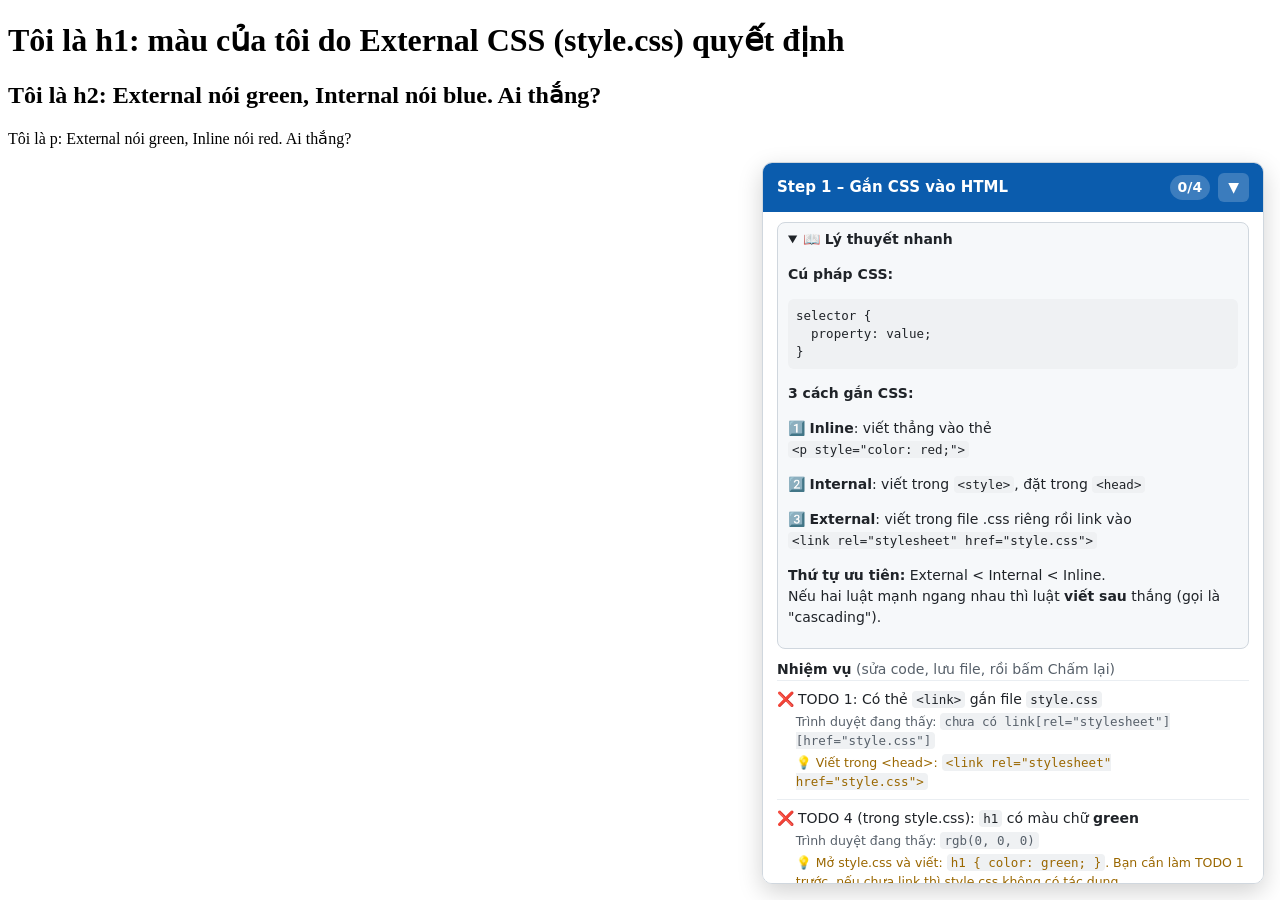
<file: Week 4/practice/step1-linking/index.html>
<!DOCTYPE html>
<html lang="vi">
<head>
  <meta charset="UTF-8">
  <title>Step 1 – Gắn CSS vào HTML</title>

  <!-- TODO 1: Gắn file style.css vào trang này bằng thẻ <link> (viết ngay dưới dòng này) -->


  <!-- TODO 2: Tạo thẻ <style> (Internal CSS) ngay dưới thẻ <link>, cho h2 có màu chữ blue -->


</head>
<body>
  <h1>Tôi là h1: màu của tôi do External CSS (style.css) quyết định</h1>

  <h2>Tôi là h2: External nói green, Internal nói blue. Ai thắng?</h2>

  <!-- TODO 3: Thêm Inline CSS (thuộc tính style) vào thẻ <p> dưới đây để chữ có màu red -->
  <p>Tôi là p: External nói green, Inline nói red. Ai thắng?</p>


  <!-- ===== Bộ chấm tự động, KHÔNG cần sửa phần dưới ===== -->
  <script src="../checker.js"></script>
  <script>
    setupChecker({
      title: 'Step 1 – Gắn CSS vào HTML',
      theory: `
        <p><b>Cú pháp CSS:</b></p>
        <pre>selector {
  property: value;
}</pre>
        <p><b>3 cách gắn CSS:</b></p>
        <p>1️⃣ <b>Inline</b>: viết thẳng vào thẻ<br><code>&lt;p style="color: red;"&gt;</code></p>
        <p>2️⃣ <b>Internal</b>: viết trong <code>&lt;style&gt;</code>, đặt trong <code>&lt;head&gt;</code></p>
        <p>3️⃣ <b>External</b>: viết trong file .css riêng rồi link vào<br><code>&lt;link rel="stylesheet" href="style.css"&gt;</code></p>
        <p><b>Thứ tự ưu tiên:</b> External &lt; Internal &lt; Inline.<br>
        Nếu hai luật mạnh ngang nhau thì luật <b>viết sau</b> thắng (gọi là "cascading").</p>`,
      tests: [
        { task: 'TODO 1: Có thẻ <code>&lt;link&gt;</code> gắn file <code>style.css</code>',
          check: exists('link[rel="stylesheet"][href="style.css"]'),
          hint: 'Viết trong &lt;head&gt;: <code>&lt;link rel="stylesheet" href="style.css"&gt;</code>' },
        { task: 'TODO 4 (trong style.css): <code>h1</code> có màu chữ <b>green</b>',
          check: cssIs('h1', 'color', 'green'),
          hint: 'Mở style.css và viết: <code>h1 { color: green; }</code>. Bạn cần làm TODO 1 trước, nếu chưa link thì style.css không có tác dụng.' },
        { task: 'TODO 2: <code>h2</code> có màu <b>blue</b> (Internal thắng External)',
          check: cssIs('h2', 'color', 'blue'),
          hint: 'Trong &lt;head&gt;, đặt <code>&lt;style&gt; h2 { color: blue; } &lt;/style&gt;</code> <b>SAU</b> thẻ &lt;link&gt;. Nếu đặt TRƯỚC thì External viết sau sẽ thắng.' },
        { task: 'TODO 3: <code>p</code> có màu <b>red</b> (Inline thắng tất cả)',
          check: cssIs('p', 'color', 'red'),
          hint: '<code>&lt;p style="color: red;"&gt;</code>' },
        { manual: true,
          task: 'Thí nghiệm: chuyển thẻ &lt;style&gt; lên TRÊN thẻ &lt;link&gt; rồi reload. h2 đổi sang màu gì? Vì sao?',
          hint: 'Đáp án: green. External và Internal thật ra mạnh ngang nhau, nên cái nào viết sau thì thắng. Thử xong nhớ chuyển lại như cũ.' },
        { manual: true,
          task: 'Bấm F12 → chọn thẻ h2 → tab <b>Styles</b>. Bạn có thấy luật <code>color: green</code> bị gạch ngang không?',
          hint: 'DevTools gạch ngang những luật bị luật khác ghi đè. Đây là cách debug CSS tốt nhất!' }
      ],
      next: '../step2-selectors/index.html'
    });
  </script>
</body>
</html>
</file>
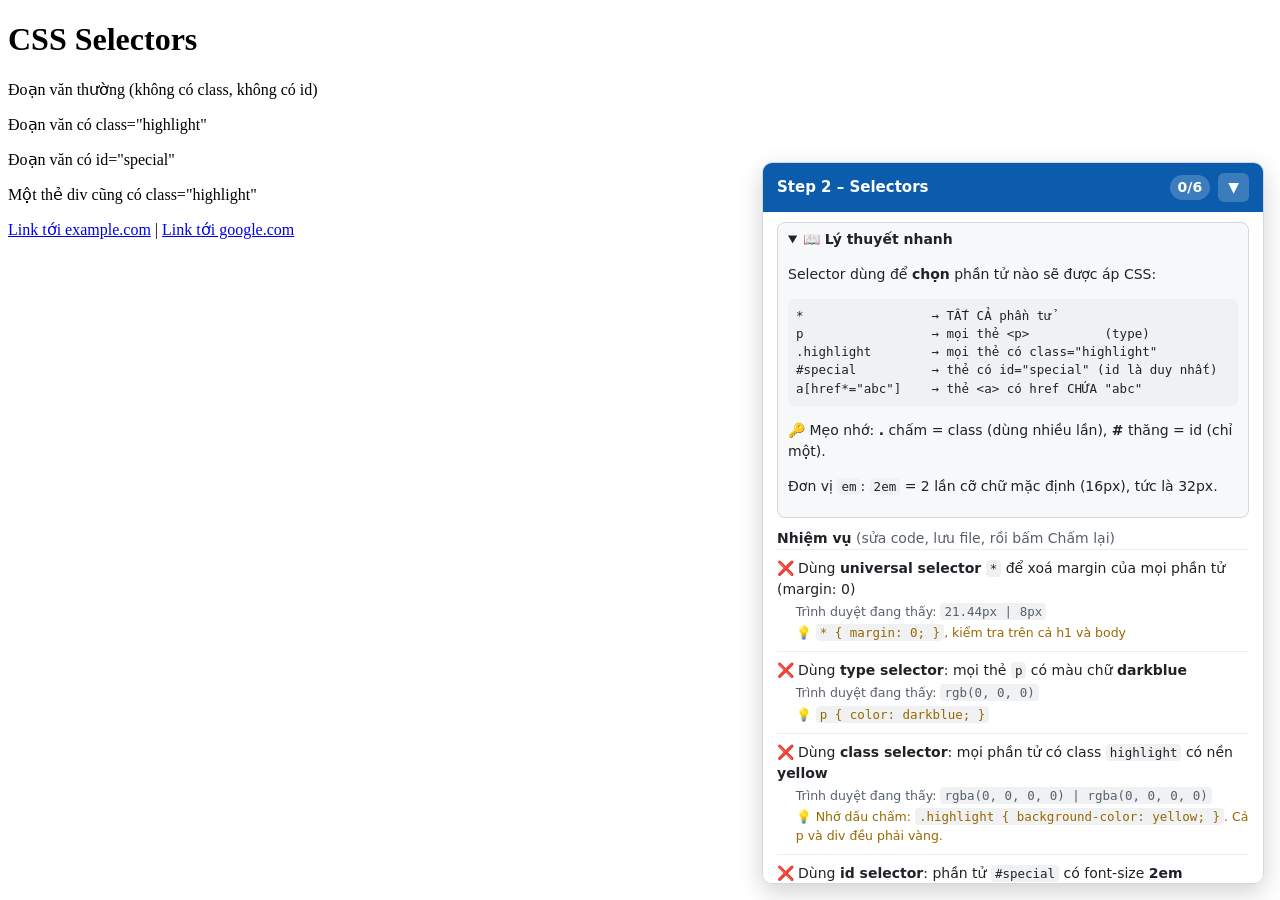
<file: Week 4/practice/step2-selectors/index.html>
<!DOCTYPE html>
<html lang="vi">
<head>
  <meta charset="UTF-8">
  <title>Step 2 – CSS Selectors</title>
  <link rel="stylesheet" href="style.css">
</head>
<body>
  <!-- Bước này bạn KHÔNG cần sửa file HTML, chỉ sửa style.css.
       Hãy đọc kỹ HTML dưới đây để biết thẻ nào có class/id gì. -->

  <h1>CSS Selectors</h1>

  <p>Đoạn văn thường (không có class, không có id)</p>

  <p class="highlight">Đoạn văn có class="highlight"</p>

  <p id="special">Đoạn văn có id="special"</p>

  <div class="highlight">Một thẻ div cũng có class="highlight"</div>

  <p>
    <a href="https://example.com/page">Link tới example.com</a> |
    <a href="https://google.com">Link tới google.com</a>
  </p>


  <!-- ===== Bộ chấm tự động, KHÔNG cần sửa phần dưới ===== -->
  <script src="../checker.js"></script>
  <script>
    setupChecker({
      title: 'Step 2 – Selectors',
      theory: `
        <p>Selector dùng để <b>chọn</b> phần tử nào sẽ được áp CSS:</p>
        <pre>*                 → TẤT CẢ phần tử
p                 → mọi thẻ &lt;p&gt;          (type)
.highlight        → mọi thẻ có class="highlight"
#special          → thẻ có id="special" (id là duy nhất)
a[href*="abc"]    → thẻ &lt;a&gt; có href CHỨA "abc"</pre>
        <p>🔑 Mẹo nhớ: <b>.</b> chấm = class (dùng nhiều lần), <b>#</b> thăng = id (chỉ một).</p>
        <p>Đơn vị <code>em</code>: <code>2em</code> = 2 lần cỡ chữ mặc định (16px), tức là 32px.</p>`,
      tests: [
        { task: 'Dùng <b>universal selector</b> <code>*</code> để xoá margin của mọi phần tử (margin: 0)',
          check: all(cssIs('h1', 'marginTop', '0px'), cssIs('body', 'marginTop', '0px')),
          hint: '<code>* { margin: 0; }</code>, kiểm tra trên cả h1 và body' },
        { task: 'Dùng <b>type selector</b>: mọi thẻ <code>p</code> có màu chữ <b>darkblue</b>',
          check: cssIs('p', 'color', 'darkblue'),
          hint: '<code>p { color: darkblue; }</code>' },
        { task: 'Dùng <b>class selector</b>: mọi phần tử có class <code>highlight</code> có nền <b>yellow</b>',
          check: all(cssIs('p.highlight', 'backgroundColor', 'yellow'), cssIs('div.highlight', 'backgroundColor', 'yellow')),
          hint: 'Nhớ dấu chấm: <code>.highlight { background-color: yellow; }</code>. Cả p và div đều phải vàng.' },
        { task: 'Dùng <b>id selector</b>: phần tử <code>#special</code> có font-size <b>2em</b>',
          check: cssIs('#special', 'fontSize', '32px'),
          hint: '<code>#special { font-size: 2em; }</code>. Trình duyệt sẽ quy đổi thành 32px.' },
        { task: 'Dùng <b>attribute selector</b>: link có href chứa <code>example.com</code> màu <b>red</b> và <b>bold</b>',
          check: all(cssIs('a[href*="example.com"]', 'color', 'red'), cssIs('a[href*="example.com"]', 'fontWeight', '700')),
          hint: '<code>a[href*="example.com"] { color: red; font-weight: bold; }</code>' },
        { task: 'Link google.com KHÔNG được đỏ (chứng tỏ bạn chọn đúng, không chọn nhầm mọi thẻ a)',
          check: all(cssIs('a[href*="example.com"]', 'color', 'red'), cssNot('a[href*="google.com"]', 'color', 'red')),
          hint: 'Đừng viết <code>a { color: red; }</code> vì nó sẽ chọn TẤT CẢ link.' },
        { manual: true,
          task: 'Câu hỏi: đoạn "id=special" là thẻ p, vậy nó có màu darkblue không? Vì sao?',
          hint: 'Có. #special chỉ đổi font-size, còn màu vẫn lấy từ luật p. Nhiều luật có thể cùng áp vào một thẻ.' }
      ],
      next: '../step3-text/index.html'
    });
  </script>
</body>
</html>
</file>
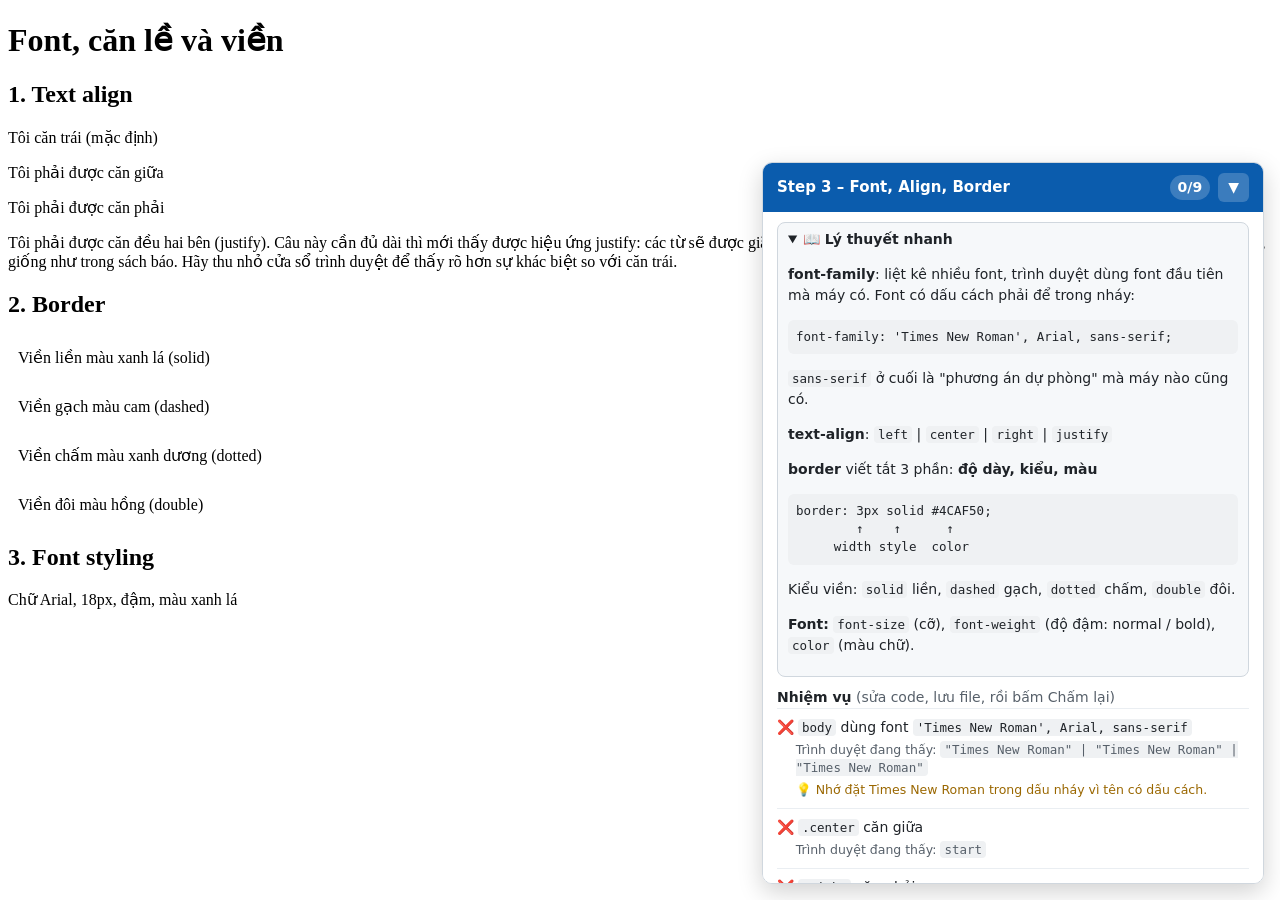
<file: Week 4/practice/step3-text/index.html>
<!DOCTYPE html>
<html lang="vi">
<head>
  <meta charset="UTF-8">
  <title>Step 3 – Font, Text Align, Border</title>
  <link rel="stylesheet" href="style.css">
</head>
<body>
  <!-- Chỉ sửa style.css -->

  <h1>Font, căn lề và viền</h1>

  <h2>1. Text align</h2>
  <p class="left">Tôi căn trái (mặc định)</p>
  <p class="center">Tôi phải được căn giữa</p>
  <p class="right">Tôi phải được căn phải</p>
  <p class="justify">
    Tôi phải được căn đều hai bên (justify). Câu này cần đủ dài thì mới thấy được hiệu ứng justify:
    các từ sẽ được giãn ra sao cho mỗi dòng chạm đều cả mép trái lẫn mép phải của khung chứa, giống như
    trong sách báo. Hãy thu nhỏ cửa sổ trình duyệt để thấy rõ hơn sự khác biệt so với căn trái.
  </p>

  <h2>2. Border</h2>
  <div class="box-solid">Viền liền màu xanh lá (solid)</div>
  <div class="box-dashed">Viền gạch màu cam (dashed)</div>
  <div class="box-dotted">Viền chấm màu xanh dương (dotted)</div>
  <div class="box-double">Viền đôi màu hồng (double)</div>

  <h2>3. Font styling</h2>
  <p class="styled">Chữ Arial, 18px, đậm, màu xanh lá</p>


  <!-- ===== Bộ chấm tự động, KHÔNG cần sửa phần dưới ===== -->
  <script src="../checker.js"></script>
  <script>
    setupChecker({
      title: 'Step 3 – Font, Align, Border',
      theory: `
        <p><b>font-family</b>: liệt kê nhiều font, trình duyệt dùng font đầu tiên mà máy có. Font có dấu cách phải để trong nháy:</p>
        <pre>font-family: 'Times New Roman', Arial, sans-serif;</pre>
        <p><code>sans-serif</code> ở cuối là "phương án dự phòng" mà máy nào cũng có.</p>
        <p><b>text-align</b>: <code>left</code> | <code>center</code> | <code>right</code> | <code>justify</code></p>
        <p><b>border</b> viết tắt 3 phần: <b>độ dày, kiểu, màu</b></p>
        <pre>border: 3px solid #4CAF50;
        ↑    ↑      ↑
     width style  color</pre>
        <p>Kiểu viền: <code>solid</code> liền, <code>dashed</code> gạch, <code>dotted</code> chấm, <code>double</code> đôi.</p>
        <p><b>Font:</b> <code>font-size</code> (cỡ), <code>font-weight</code> (độ đậm: normal / bold), <code>color</code> (màu chữ).</p>`,
      tests: [
        { task: '<code>body</code> dùng font <code>\'Times New Roman\', Arial, sans-serif</code>',
          check: all(cssHas('body', 'fontFamily', 'Times New Roman'), cssHas('body', 'fontFamily', 'Arial'), cssHas('body', 'fontFamily', 'sans-serif')),
          hint: 'Nhớ đặt Times New Roman trong dấu nháy vì tên có dấu cách.' },
        { task: '<code>.center</code> căn giữa',
          check: cssIs('.center', 'textAlign', 'center') },
        { task: '<code>.right</code> căn phải',
          check: cssIs('.right', 'textAlign', 'right') },
        { task: '<code>.justify</code> căn đều hai bên',
          check: cssIs('.justify', 'textAlign', 'justify') },
        { task: '<code>.box-solid</code>: viền <b>3px solid #4CAF50</b>',
          check: all(cssIs('.box-solid', 'borderTopWidth', '3px'), cssIs('.box-solid', 'borderTopStyle', 'solid'), cssIs('.box-solid', 'borderTopColor', '#4CAF50')),
          hint: '<code>border: 3px solid #4CAF50;</code>' },
        { task: '<code>.box-dashed</code>: viền <b>2px dashed #FF5733</b>',
          check: all(cssIs('.box-dashed', 'borderTopWidth', '2px'), cssIs('.box-dashed', 'borderTopStyle', 'dashed'), cssIs('.box-dashed', 'borderTopColor', '#FF5733')) },
        { task: '<code>.box-dotted</code>: viền <b>2px dotted #0000FF</b>',
          check: all(cssIs('.box-dotted', 'borderTopWidth', '2px'), cssIs('.box-dotted', 'borderTopStyle', 'dotted'), cssIs('.box-dotted', 'borderTopColor', '#0000FF')) },
        { task: '<code>.box-double</code>: viền <b>3px double #FF1493</b>',
          check: all(cssIs('.box-double', 'borderTopWidth', '3px'), cssIs('.box-double', 'borderTopStyle', 'double'), cssIs('.box-double', 'borderTopColor', '#FF1493')) },
        { task: '<code>.styled</code>: font Arial, 18px, bold, màu #4CAF50',
          check: all(cssHas('.styled', 'fontFamily', 'Arial'), cssIs('.styled', 'fontSize', '18px'), cssIs('.styled', 'fontWeight', '700'), cssIs('.styled', 'color', '#4CAF50')),
          hint: 'Cần 4 dòng: font-family, font-size, font-weight, color. Trình duyệt hiển thị bold là 700.' },
        { manual: true,
          task: 'Câu hỏi: tại sao .styled dùng font Arial dù body đã đặt Times New Roman?',
          hint: 'Vì font-family được <b>kế thừa</b> (inherit) từ cha xuống con, nhưng luật đặt thẳng lên .styled cụ thể hơn nên ghi đè giá trị kế thừa.' }
      ],
      next: '../step4-colors/index.html'
    });
  </script>
</body>
</html>
</file>
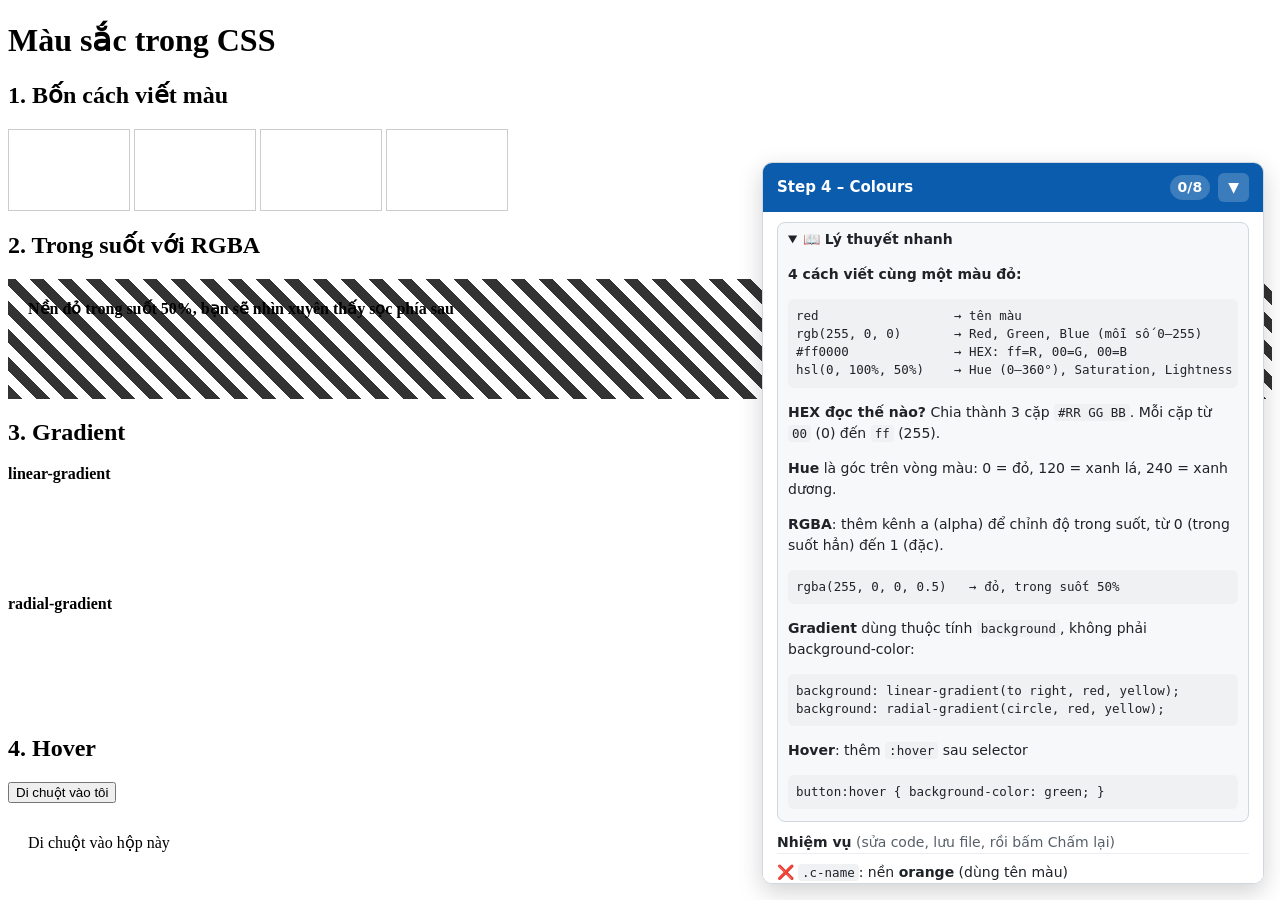
<file: Week 4/practice/step4-colors/index.html>
<!DOCTYPE html>
<html lang="vi">
<head>
  <meta charset="UTF-8">
  <title>Step 4 – Colours</title>
  <link rel="stylesheet" href="style.css">
</head>
<body>
  <!-- Chỉ sửa style.css -->

  <h1>Màu sắc trong CSS</h1>

  <h2>1. Bốn cách viết màu</h2>
  <div class="swatch c-name">Tên màu</div>
  <div class="swatch c-rgb">RGB</div>
  <div class="swatch c-hex">HEX</div>
  <div class="swatch c-hsl">HSL</div>

  <h2>2. Trong suốt với RGBA</h2>
  <div class="rgba-wrap">
    <div class="c-rgba">Nền đỏ trong suốt 50%, bạn sẽ nhìn xuyên thấy sọc phía sau</div>
  </div>

  <h2>3. Gradient</h2>
  <div class="linear">linear-gradient</div>
  <div class="radial">radial-gradient</div>

  <h2>4. Hover</h2>
  <button>Di chuột vào tôi</button>
  <div class="hover-box">Di chuột vào hộp này</div>


  <!-- ===== Bộ chấm tự động, KHÔNG cần sửa phần dưới ===== -->
  <script src="../checker.js"></script>
  <script>
    setupChecker({
      title: 'Step 4 – Colours',
      theory: `
        <p><b>4 cách viết cùng một màu đỏ:</b></p>
        <pre>red                  → tên màu
rgb(255, 0, 0)       → Red, Green, Blue (mỗi số 0–255)
#ff0000              → HEX: ff=R, 00=G, 00=B
hsl(0, 100%, 50%)    → Hue (0–360°), Saturation, Lightness</pre>
        <p><b>HEX đọc thế nào?</b> Chia thành 3 cặp <code>#RR GG BB</code>. Mỗi cặp từ <code>00</code> (0) đến <code>ff</code> (255).</p>
        <p><b>Hue</b> là góc trên vòng màu: 0 = đỏ, 120 = xanh lá, 240 = xanh dương.</p>
        <p><b>RGBA</b>: thêm kênh a (alpha) để chỉnh độ trong suốt, từ 0 (trong suốt hẳn) đến 1 (đặc).</p>
        <pre>rgba(255, 0, 0, 0.5)   → đỏ, trong suốt 50%</pre>
        <p><b>Gradient</b> dùng thuộc tính <code>background</code>, không phải background-color:</p>
        <pre>background: linear-gradient(to right, red, yellow);
background: radial-gradient(circle, red, yellow);</pre>
        <p><b>Hover</b>: thêm <code>:hover</code> sau selector</p>
        <pre>button:hover { background-color: green; }</pre>`,
      tests: [
        { task: '<code>.c-name</code>: nền <b>orange</b> (dùng tên màu)',
          check: cssIs('.c-name', 'backgroundColor', 'orange') },
        { task: '<code>.c-rgb</code>: nền <b>rgb(0, 128, 255)</b>',
          check: cssIs('.c-rgb', 'backgroundColor', 'rgb(0, 128, 255)') },
        { task: '<code>.c-hex</code>: nền <b>#8e44ad</b> (màu tím)',
          check: cssIs('.c-hex', 'backgroundColor', '#8e44ad') },
        { task: '<code>.c-hsl</code>: nền <b>hsl(120, 100%, 25%)</b>',
          check: cssIs('.c-hsl', 'backgroundColor', 'hsl(120, 100%, 25%)'),
          hint: 'Trình duyệt luôn đổi mọi màu về dạng rgb(). hsl(120,100%,25%) sẽ hiện là rgb(0, 128, 0).' },
        { task: '<code>.c-rgba</code>: nền <b>rgba(255, 0, 0, 0.5)</b>',
          check: cssIs('.c-rgba', 'backgroundColor', 'rgba(255, 0, 0, 0.5)') },
        { task: '<code>.linear</code>: gradient thẳng từ <b>red</b> sang <b>yellow</b>, hướng <b>to right</b>',
          check: all(cssHas('.linear', 'backgroundImage', 'linear-gradient'), cssHas('.linear', 'backgroundImage', 'to right')),
          hint: '<code>background: linear-gradient(to right, red, yellow);</code>' },
        { task: '<code>.radial</code>: gradient tròn (<b>circle</b>) từ red sang yellow',
          check: all(cssHas('.radial', 'backgroundImage', 'radial-gradient'), cssHas('.radial', 'backgroundImage', 'circle')),
          hint: '<code>background: radial-gradient(circle, red, yellow);</code>' },
        { task: '<code>button</code>: nền blue, chữ white, padding 10px',
          check: all(cssIs('button', 'backgroundColor', 'blue'), cssIs('button', 'color', 'white'), cssIs('button', 'paddingTop', '10px')) },
        { manual: true,
          task: 'Di chuột vào nút: nền chuyển <b>green</b>, chữ chuyển <b>black</b>',
          hint: '<code>button:hover { background-color: green; color: black; }</code>' },
        { manual: true,
          task: 'Di chuột vào <code>.hover-box</code>: nền từ lightblue chuyển sang <b>lightcoral</b>',
          hint: 'Cần 2 luật: <code>.hover-box</code> và <code>.hover-box:hover</code>' },
        { manual: true,
          task: 'Câu hỏi: <code>#00ff00</code> là màu gì? Còn <code>rgb(0, 0, 0)</code>?',
          hint: '#00ff00: R=0, G=255, B=0 → xanh lá. rgb(0,0,0): không có ánh sáng nào → đen.' }
      ],
      next: '../step5-background-image/index.html'
    });
  </script>
</body>
</html>
</file>
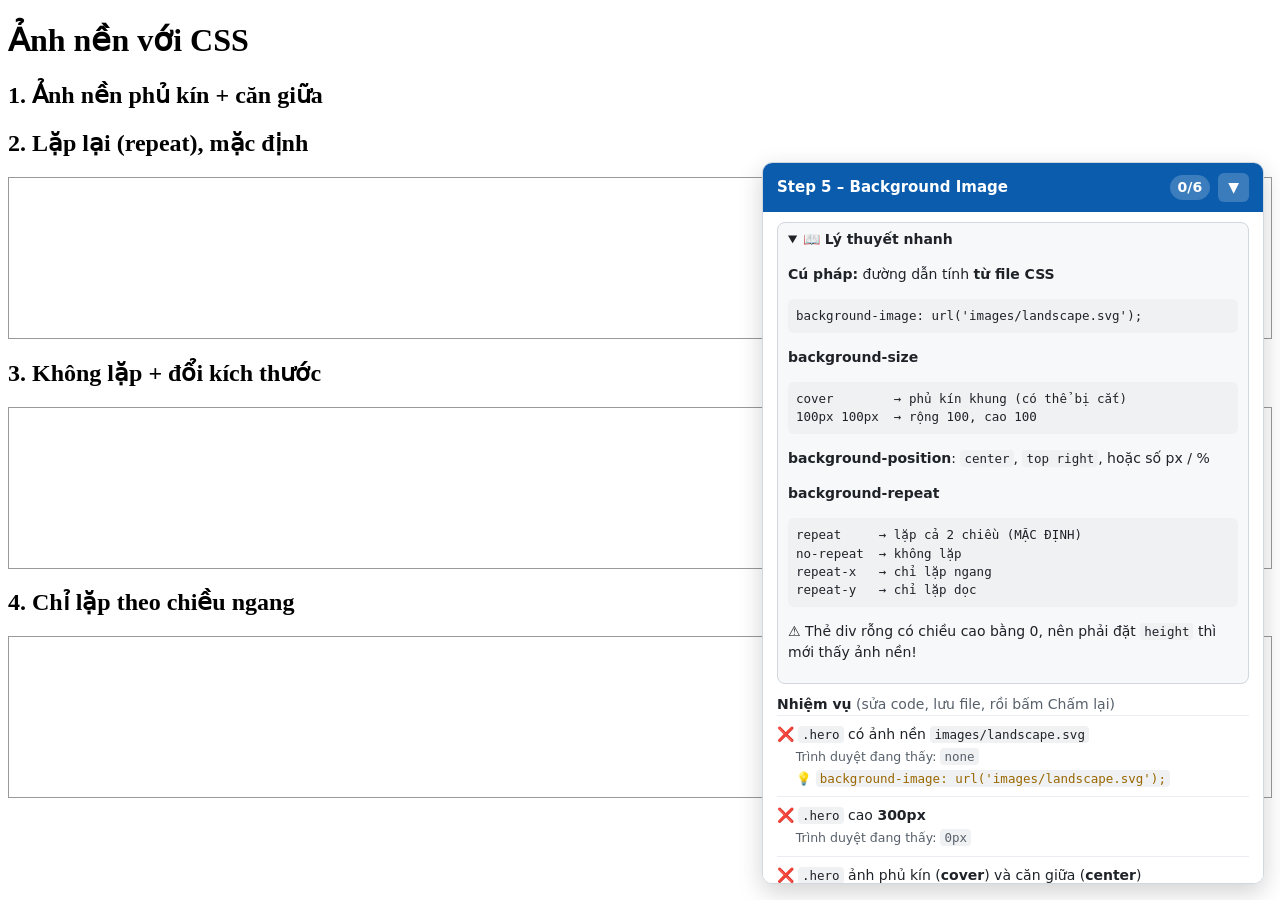
<file: Week 4/practice/step5-background-image/index.html>
<!DOCTYPE html>
<html lang="vi">
<head>
  <meta charset="UTF-8">
  <title>Step 5 – Background Image</title>
  <link rel="stylesheet" href="style.css">
</head>
<body>
  <!-- Chỉ sửa style.css. Ảnh có sẵn trong thư mục images/ -->

  <h1>Ảnh nền với CSS</h1>

  <h2>1. Ảnh nền phủ kín + căn giữa</h2>
  <div class="hero"></div>

  <h2>2. Lặp lại (repeat), mặc định</h2>
  <div class="tiles box"></div>

  <h2>3. Không lặp + đổi kích thước</h2>
  <div class="no-repeat box"></div>

  <h2>4. Chỉ lặp theo chiều ngang</h2>
  <div class="repeat-x box"></div>


  <!-- ===== Bộ chấm tự động, KHÔNG cần sửa phần dưới ===== -->
  <script src="../checker.js"></script>
  <script>
    setupChecker({
      title: 'Step 5 – Background Image',
      theory: `
        <p><b>Cú pháp:</b> đường dẫn tính <b>từ file CSS</b></p>
        <pre>background-image: url('images/landscape.svg');</pre>
        <p><b>background-size</b></p>
        <pre>cover        → phủ kín khung (có thể bị cắt)
100px 100px  → rộng 100, cao 100</pre>
        <p><b>background-position</b>: <code>center</code>, <code>top right</code>, hoặc số px / %</p>
        <p><b>background-repeat</b></p>
        <pre>repeat     → lặp cả 2 chiều (MẶC ĐỊNH)
no-repeat  → không lặp
repeat-x   → chỉ lặp ngang
repeat-y   → chỉ lặp dọc</pre>
        <p>⚠️ Thẻ div rỗng có chiều cao bằng 0, nên phải đặt <code>height</code> thì mới thấy ảnh nền!</p>`,
      tests: [
        { task: '<code>.hero</code> có ảnh nền <code>images/landscape.svg</code>',
          check: cssHas('.hero', 'backgroundImage', 'landscape.svg'),
          hint: '<code>background-image: url(\'images/landscape.svg\');</code>' },
        { task: '<code>.hero</code> cao <b>300px</b>',
          check: cssIs('.hero', 'height', '300px') },
        { task: '<code>.hero</code> ảnh phủ kín (<b>cover</b>) và căn giữa (<b>center</b>)',
          check: all(cssIs('.hero', 'backgroundSize', 'cover'), cssIs('.hero', 'backgroundPosition', '50% 50%')),
          hint: 'Trình duyệt hiển thị center thành "50% 50%". Thu nhỏ cửa sổ, chữ CENTER phải luôn nằm giữa.' },
        { task: '<code>.tiles</code> có ảnh nền <code>images/tile.svg</code> (để lặp mặc định)',
          check: all(cssHas('.tiles', 'backgroundImage', 'tile.svg'), cssIs('.tiles', 'backgroundRepeat', 'repeat')) },
        { task: '<code>.no-repeat</code>: ảnh tile.svg, <b>no-repeat</b>, size <b>100px 100px</b>',
          check: all(cssHas('.no-repeat', 'backgroundImage', 'tile.svg'), cssIs('.no-repeat', 'backgroundRepeat', 'no-repeat'), cssIs('.no-repeat', 'backgroundSize', '100px 100px')) },
        { task: '<code>.repeat-x</code>: ảnh tile.svg, chỉ lặp ngang (<b>repeat-x</b>)',
          check: all(cssHas('.repeat-x', 'backgroundImage', 'tile.svg'), cssIs('.repeat-x', 'backgroundRepeat', 'repeat-x')) },
        { manual: true,
          task: 'Thử: xoá dòng <code>height</code> của .hero rồi reload. Chuyện gì xảy ra?',
          hint: 'Ảnh biến mất, vì div rỗng cao 0px. Thử xong nhớ thêm lại.' },
        { manual: true,
          task: 'Bonus: cho cả trang (<code>body</code>) dùng landscape.svg làm nền full màn hình như ví dụ 5 trong tài liệu',
          hint: 'background-size: cover; background-position: center; height: 100vh; margin: 0;' }
      ],
      next: '../step6-box-model/index.html'
    });
  </script>
</body>
</html>
</file>
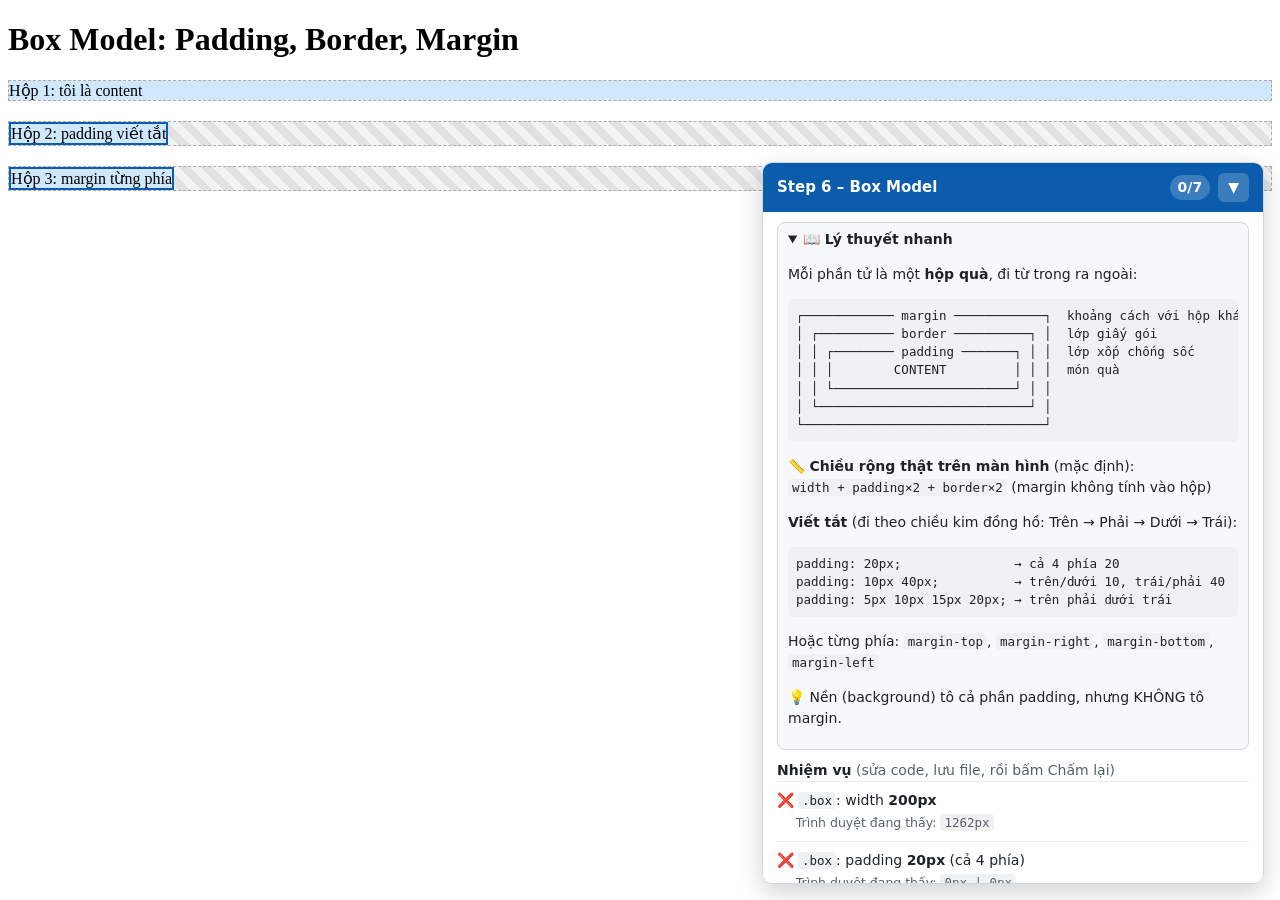
<file: Week 4/practice/step6-box-model/index.html>
<!DOCTYPE html>
<html lang="vi">
<head>
  <meta charset="UTF-8">
  <title>Step 6 – Box Model</title>
  <link rel="stylesheet" href="style.css">
</head>
<body>
  <!-- Chỉ sửa style.css -->

  <h1>Box Model: Padding, Border, Margin</h1>

  <div class="area">
    <div class="box">Hộp 1: tôi là content</div>
  </div>

  <div class="area">
    <div class="box2">Hộp 2: padding viết tắt</div>
  </div>

  <div class="area">
    <div class="box3">Hộp 3: margin từng phía</div>
  </div>


  <!-- ===== Bộ chấm tự động, KHÔNG cần sửa phần dưới ===== -->
  <script src="../checker.js"></script>
  <script>
    setupChecker({
      title: 'Step 6 – Box Model',
      theory: `
        <p>Mỗi phần tử là một <b>hộp quà</b>, đi từ trong ra ngoài:</p>
        <pre>┌──────────── margin ────────────┐  khoảng cách với hộp khác
│ ┌────────── border ──────────┐ │  lớp giấy gói
│ │ ┌──────── padding ───────┐ │ │  lớp xốp chống sốc
│ │ │        CONTENT         │ │ │  món quà
│ │ └────────────────────────┘ │ │
│ └────────────────────────────┘ │
└────────────────────────────────┘</pre>
        <p>📏 <b>Chiều rộng thật trên màn hình</b> (mặc định):<br>
        <code>width + padding×2 + border×2</code> (margin không tính vào hộp)</p>
        <p><b>Viết tắt</b> (đi theo chiều kim đồng hồ: Trên → Phải → Dưới → Trái):</p>
        <pre>padding: 20px;               → cả 4 phía 20
padding: 10px 40px;          → trên/dưới 10, trái/phải 40
padding: 5px 10px 15px 20px; → trên phải dưới trái</pre>
        <p>Hoặc từng phía: <code>margin-top</code>, <code>margin-right</code>, <code>margin-bottom</code>, <code>margin-left</code></p>
        <p>💡 Nền (background) tô cả phần padding, nhưng KHÔNG tô margin.</p>`,
      tests: [
        { task: '<code>.box</code>: width <b>200px</b>',
          check: cssIs('.box', 'width', '200px') },
        { task: '<code>.box</code>: padding <b>20px</b> (cả 4 phía)',
          check: all(cssIs('.box', 'paddingTop', '20px'), cssIs('.box', 'paddingLeft', '20px')) },
        { task: '<code>.box</code>: border <b>5px solid green</b>',
          check: all(cssIs('.box', 'borderTopWidth', '5px'), cssIs('.box', 'borderTopStyle', 'solid'), cssIs('.box', 'borderTopColor', 'green')) },
        { task: '<code>.box</code>: margin <b>30px</b>',
          check: all(cssIs('.box', 'marginTop', '30px'), cssIs('.box', 'marginLeft', '30px')) },
        { task: '🧮 Kiểm tra: tổng chiều rộng thật của .box phải là <b>250px</b>',
          check: widthIs('.box', 250),
          hint: '200 (width) + 20×2 (padding) + 5×2 (border) = 250. Margin không tính!' },
        { task: '<code>.box2</code>: dùng <b>một dòng</b> padding để trên/dưới 10px, trái/phải 40px',
          check: all(cssIs('.box2', 'paddingTop', '10px'), cssIs('.box2', 'paddingBottom', '10px'), cssIs('.box2', 'paddingLeft', '40px'), cssIs('.box2', 'paddingRight', '40px')),
          hint: '<code>padding: 10px 40px;</code>' },
        { task: '<code>.box3</code>: chỉ margin-left <b>100px</b> (các phía khác giữ 0)',
          check: all(cssIs('.box3', 'marginLeft', '100px'), cssIs('.box3', 'marginTop', '0px')) },
        { manual: true,
          task: 'Bấm F12 → chọn .box → tab <b>Computed</b>. Kéo lên đầu sẽ thấy sơ đồ hộp nhiều màu. Chỉ ra đâu là margin, border, padding, content',
          hint: 'Cam = margin, vàng = border, xanh lá = padding, xanh dương = content.' },
        { manual: true,
          task: 'Thử thêm <code>box-sizing: border-box;</code> vào .box rồi reload. Chiều rộng thật còn là 250px không?',
          hint: 'Không, nó thành 200px. Với border-box, width đã bao gồm luôn padding và border. Thử xong nhớ xoá dòng đó để test 🧮 lại pass.' }
      ],
      next: '../step7-navbar/index.html'
    });
  </script>
</body>
</html>
</file>
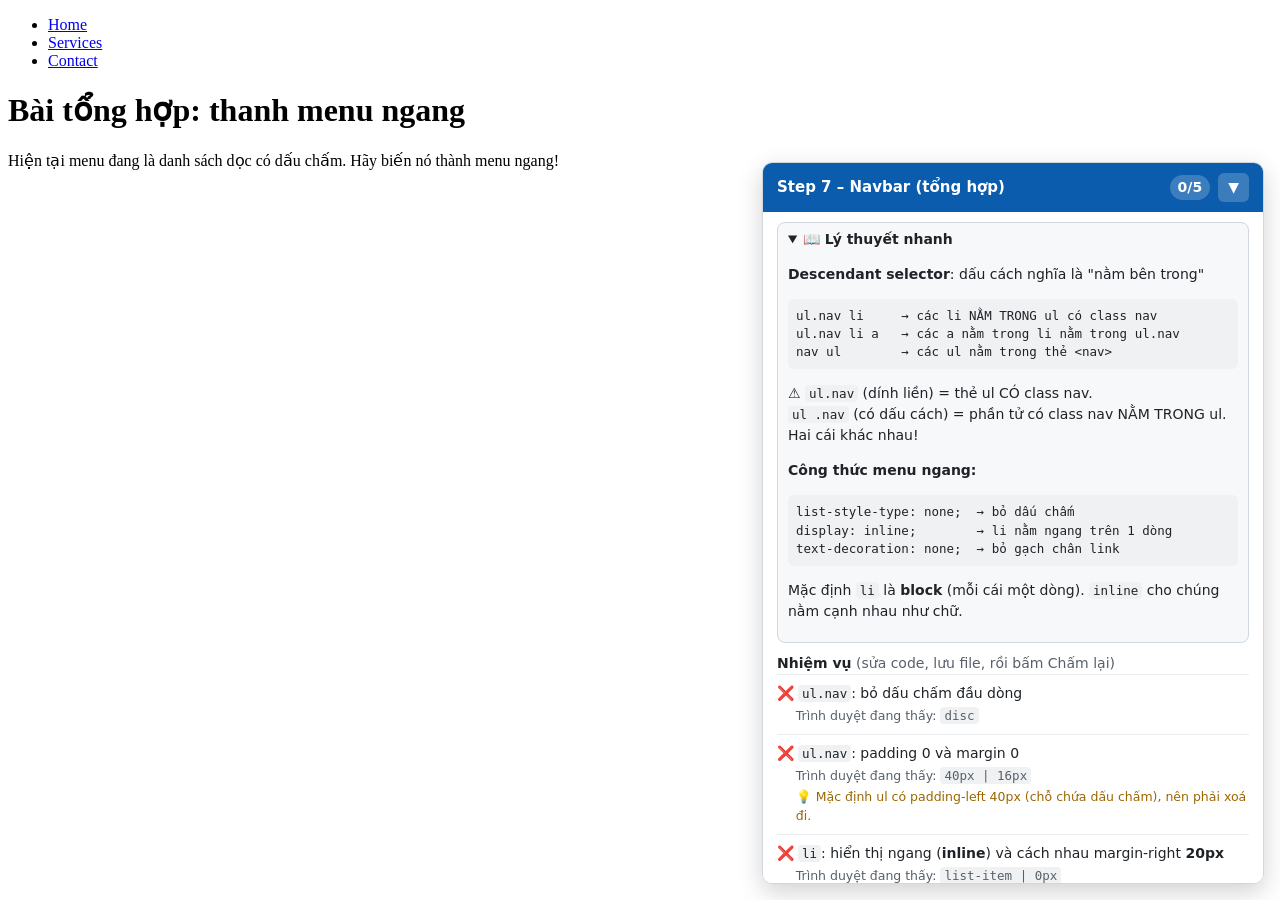
<file: Week 4/practice/step7-navbar/index.html>
<!DOCTYPE html>
<html lang="vi">
<head>
  <meta charset="UTF-8">
  <title>Step 7 – Horizontal Navbar</title>
  <link rel="stylesheet" href="style.css">
</head>
<body>
  <!-- Chỉ sửa style.css -->

  <nav>
    <ul class="nav">
      <li><a href="#home">Home</a></li>
      <li><a href="#services">Services</a></li>
      <li><a href="#contact">Contact</a></li>
    </ul>
  </nav>

  <h1>Bài tổng hợp: thanh menu ngang</h1>
  <p>Hiện tại menu đang là danh sách dọc có dấu chấm. Hãy biến nó thành menu ngang!</p>


  <!-- ===== Bộ chấm tự động, KHÔNG cần sửa phần dưới ===== -->
  <script src="../checker.js"></script>
  <script>
    setupChecker({
      title: 'Step 7 – Navbar (tổng hợp)',
      theory: `
        <p><b>Descendant selector</b>: dấu cách nghĩa là "nằm bên trong"</p>
        <pre>ul.nav li     → các li NẰM TRONG ul có class nav
ul.nav li a   → các a nằm trong li nằm trong ul.nav
nav ul        → các ul nằm trong thẻ &lt;nav&gt;</pre>
        <p>⚠️ <code>ul.nav</code> (dính liền) = thẻ ul CÓ class nav.<br>
        <code>ul .nav</code> (có dấu cách) = phần tử có class nav NẰM TRONG ul. Hai cái khác nhau!</p>
        <p><b>Công thức menu ngang:</b></p>
        <pre>list-style-type: none;  → bỏ dấu chấm
display: inline;        → li nằm ngang trên 1 dòng
text-decoration: none;  → bỏ gạch chân link</pre>
        <p>Mặc định <code>li</code> là <b>block</b> (mỗi cái một dòng). <code>inline</code> cho chúng nằm cạnh nhau như chữ.</p>`,
      tests: [
        { task: '<code>ul.nav</code>: bỏ dấu chấm đầu dòng',
          check: cssIs('ul.nav', 'listStyleType', 'none') },
        { task: '<code>ul.nav</code>: padding 0 và margin 0',
          check: all(cssIs('ul.nav', 'paddingLeft', '0px'), cssIs('ul.nav', 'marginTop', '0px')),
          hint: 'Mặc định ul có padding-left 40px (chỗ chứa dấu chấm), nên phải xoá đi.' },
        { task: '<code>li</code>: hiển thị ngang (<b>inline</b>) và cách nhau margin-right <b>20px</b>',
          check: all(cssIs('ul.nav li', 'display', 'inline'), cssIs('ul.nav li', 'marginRight', '20px')),
          hint: '<code>ul.nav li { display: inline; margin-right: 20px; }</code>' },
        { task: '<code>a</code>: bỏ gạch chân, màu <b>#007BFF</b>, chữ đậm',
          check: all(cssIs('ul.nav li a', 'textDecorationLine', 'none'), cssIs('ul.nav li a', 'color', '#007BFF'), cssIs('ul.nav li a', 'fontWeight', '700')) },
        { task: 'Ôn Step 4 và 6: thanh <code>nav</code> có nền <b>#222</b> và padding <b>15px</b>',
          check: all(cssIs('nav', 'backgroundColor', '#222'), cssIs('nav', 'paddingTop', '15px')) },
        { manual: true,
          task: 'Ôn Step 4: di chuột vào link thì chữ đổi sang <b>white</b>',
          hint: '<code>ul.nav li a:hover { color: white; }</code>' },
        { manual: true,
          task: 'Thử thách: tài liệu ghi <code>nav ul</code> và <code>ul.nav</code> có thể thay nhau. Trong HTML này cả hai đều chọn đúng thẻ ul. Nếu xoá thẻ &lt;nav&gt; khỏi HTML thì cái nào hết tác dụng?',
          hint: '<code>nav ul</code> hết tác dụng vì nó cần ul nằm TRONG thẻ nav. <code>ul.nav</code> vẫn chạy vì chỉ cần class.' }
      ],
      next: null
    });
  </script>
</body>
</html>
</file>
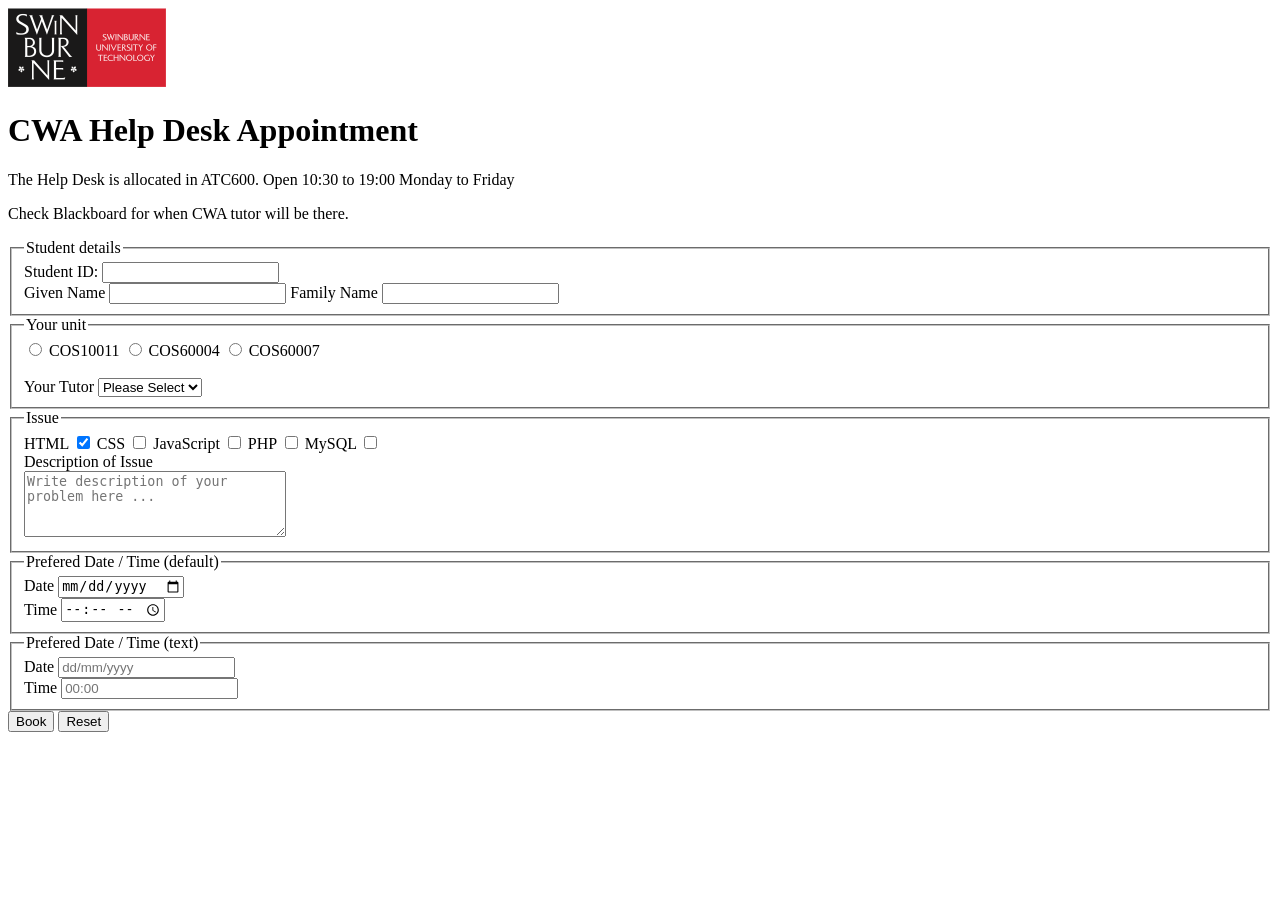
<file: Week 3/helpdesk.html>
<!DOCTYPE html>
<html lang="en">
<head>
    <meta charset="UTF-8">
    <meta name="viewport" content="width=device-width, initial-scale=1.0">
    <meta name="description" content="Help desk form">
    <meta name="keywords" content="helpdesk, swinburne">
    <meta name="author" content="Nguyenquocan-105550652">
    <title>CWA Help Desk Appointment</title>
</head>
<body>
    <a 
        href="https://www.swinburne.edu.au/"
        target="_blank">
        <img src="scr/swin_logo.png" alt="logo">
    </a>

    <h1>CWA Help Desk Appointment</h1>
    <p>The Help Desk is allocated in ATC600. Open 10:30 to 19:00 Monday to Friday</p>
    <p>Check Blackboard for when CWA tutor will be there.</p>

    <form action="submit.php" method="post">
        <fieldset>
            <legend>Student details</legend>
            <label for="id"> Student ID:</label>
            <input type="text" id="id" name="id" pattern="\d{7,10}" title="Please fill from 7 to 10 digits" required>
            <br>
            <label for="given_name">Given Name</label>
            <input type="text" id="given_name" name="given_name" maxlength="15"  pattern="[A-Za-z]+" title="abc" required>
            <label for="family_name">Family Name</label>
            <input type="text" id="family_name" name="family_name" maxlength="15" pattern="[A-Za-z]+" title="abc" required>

        </fieldset>

        <fieldset>
            <legend>Your unit</legend>
            <input type="radio" id="cos10011" name="unit" value="cos10011">
            <label for="cos10011">COS10011</label>
            <input type="radio" id="cos60004" name="unit" value="cos60004">
            <label for="cos60004">COS60004</label>
            <input type="radio" id="cos60007" name="unit" value="cos60007" required>
            <label for="cos60007">COS60007</label>
            <br>
            <br>
            <label for="tutor">Your Tutor</label>
            <select name="tutor" id="tutor">
                <option value="blank">Please Select</option>
                <option value="tutor_a">Tutor A</option>
                <option value="tutor_b">Tutor B</option>
                <option value="tutor_c">Tutor C</option>
            </select>
        </fieldset>

        <fieldset>
            <legend>Issue</legend>
            <label for="html">HTML</label>
            <input type="checkbox" name="issue" id="html" checked>
            <label for="css">CSS</label>
            <input type="checkbox" name="issue" id="css">
            <label for="javascript">JavaScript</label>
            <input type="checkbox" name="issue" id="javascript">
            <label for="php">PHP</label>
            <input type="checkbox" name="issue" id="php">
            <label for="mysql">MySQL</label>
            <input type="checkbox" name="issue" id="mysql">
            <br>
            <label for="des">Description of Issue</label>
            <br>
            <textarea name="des" id="des" rows="4" cols="30" placeholder="Write description of your problem here ..." required></textarea>
        </fieldset>

        <fieldset>
            <legend>Prefered Date / Time (default) </legend>
            <label for="date_d">Date</label>
            <input type="date" name="date" id="date_d" required>
            <br>
            <label for="time_d">Time</label>
            <input type="time" name="time" id="time_d" required>
        </fieldset>


        <fieldset>
            <legend>Prefered Date / Time (text) </legend>
            <label for="date">Date</label>
            <input type="text" name="date" id="date" placeholder="dd/mm/yyyy" pattern="\d{2}/\d{2}/\d{4}" required>
            <br>
            <label for="time">Time</label>
            <input type="text" name="time" id="time" placeholder="00:00" pattern="\d{2}:\d{2}" required>
        </fieldset> 

        <input type="submit" id=book value="Book" >
        <input type="reset" id="reset" value="Reset">

    </form>

    
    

</body>
</html>
</file>
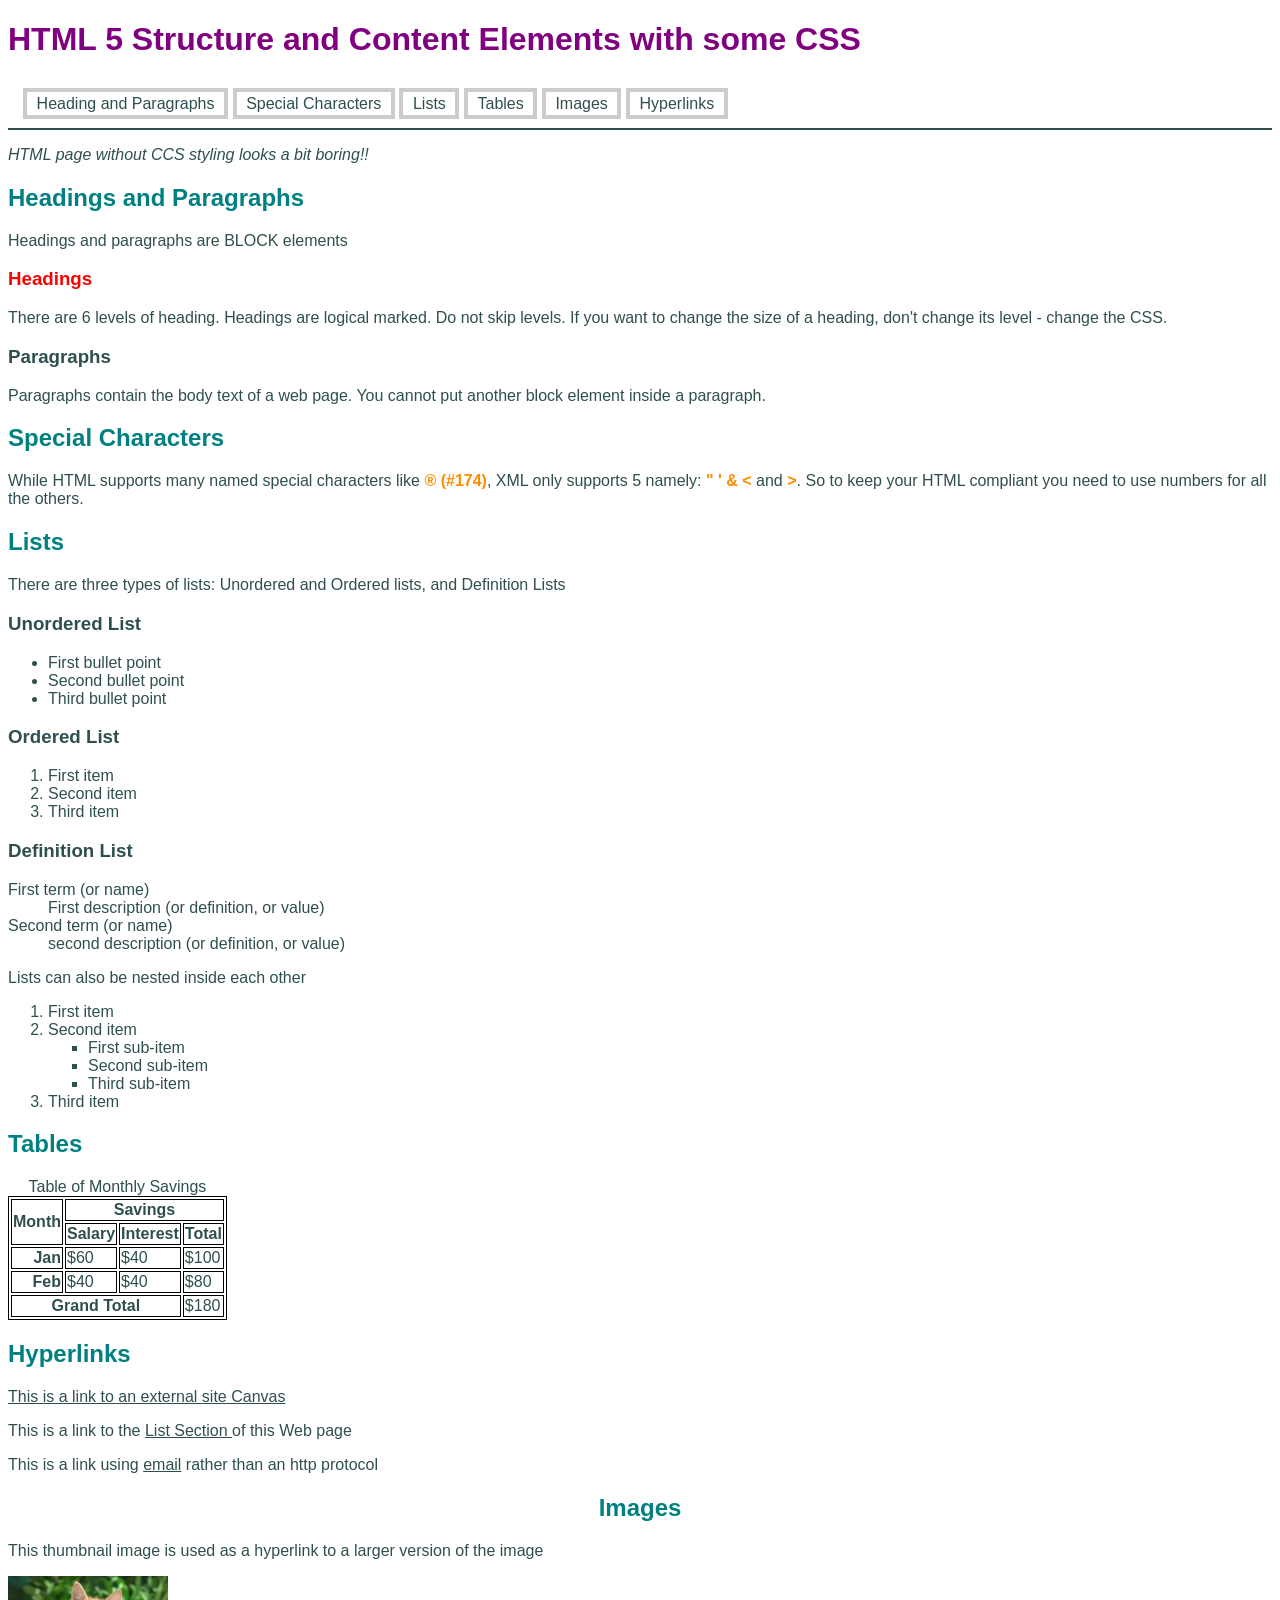
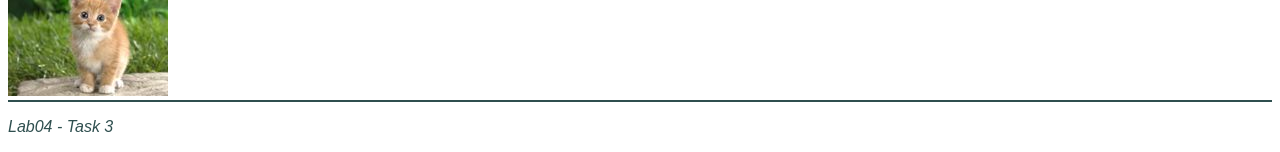
<file: Week 4/lab04.html>
<!DOCTYPE html>
<html lang="en">
<head>
  <meta charset="utf-8" />
  <meta name="description" content="Demonstrates some basic HTML content elements and CSS" />
  <meta name="keywords" content="HTML5, tags" />
  <meta name="author" content="A Lecturer"  />
  <title>HTML Structure and Content Elements + CSS</title>
  <link rel="stylesheet" href="styles/lab04.css">
</head>
<!-- This is a comment. Indenting child elements makes the markup much more readable -->
<body>
   <header>
     <h1>HTML 5 Structure and Content Elements with some CSS</h1>
     <nav>
         <a href="#headings">Heading and Paragraphs</a> 
         <a href="#sc">Special Characters</a> 
         <a href="#list">Lists</a> 
         <a href="#tables">Tables</a>
         <a href="#images">Images</a>
         <a href="#hyperlinks">Hyperlinks</a>
      </nav>
      <hr />
   </header>
   
   <article>   
      <aside>
         <p>HTML page without CCS styling looks a bit boring!!</p>
      </aside>
      <h2 id="headings">Headings and Paragraphs </h2>
      <p>Headings and paragraphs are BLOCK elements</p>
      <h3 id="heading-h3">Headings</h3>
      <p>There are 6 levels of heading. Headings are logical marked. Do not skip levels. If you want to change the size of a heading, don't change its level - change the CSS.</p>
      <h3>Paragraphs</h3>
      <p>Paragraphs contain the body text of a web page. You cannot put another block element inside a paragraph.</p>
      
      <h2 id="sc">Special Characters</h2>
      <p>While HTML supports many named special characters like <span class="special">&#174; (#174)</span>, XML only supports 5 namely: <span class="special">&quot; &apos; &amp; &lt;</span>  and <span class="special">&gt;</span>.  So to keep your HTML compliant you need to use numbers for all the others.</p>
      
         
      
      <!-- Comments can be useful to indicate various sections of markup-->
      <!--Lists-->
      <h2 id="list">Lists</h2>
      <p>There are three types of lists: Unordered and Ordered lists, and Definition Lists</p>
      <h3>Unordered List</h3>
	  <ul>
         <li>First bullet point</li>
         <li>Second bullet point</li>
         <li>Third bullet point</li>
      </ul>
      <h3>Ordered List</h3>
      <ol>
         <li>First item</li>
         <li>Second item</li>
         <li>Third item</li>
      </ol>
	  <h3>Definition List</h3>
	  <dl>
		<dt>First term (or name)</dt>
			<dd>First description (or definition, or value)</dd>
		<dt>Second term (or name)</dt>
			<dd>second description (or definition, or value)</dd>
      </dl> 
      <p>Lists can also be nested inside each other</p>
      <ol>
         <li>First item</li>
         <li>Second item
            <ul>
               <li>First sub-item</li>
               <li>Second sub-item</li>
               <li>Third sub-item</li>
            </ul>
         </li>
         <li>Third item</li>
      </ol>		

      <h2 id="tables">Tables</h2>
      <table>
         <caption>Table of Monthly Savings</caption>
         <thead>
            <tr>
            <!-- the scope attribute assists non-visual user agents -->
            <!-- rowspan and colspan allow multiple cells to be merged -->
              <th rowspan="2" scope="col">Month</th>
              <th colspan="3" scope="col">Savings</th>
            </tr>
            <tr>
              <th scope="col">Salary</th>
              <th scope="col">Interest</th>
              <th scope="col">Total</th>
            </tr>
        </thead>
        <tbody>
         <tr>
           <th scope="row" class="month">Jan</th>
           <td>$60</td>
           <td>$40</td>
           <td>$100</td>
         </tr>
         <tr>
           <th scope="row" class="month">Feb</th>
           <td>$40</td>
           <td>$40</td>
           <td>$80</td>
         </tr>
        </tbody>
        <tfoot>
         <tr>
            <th colspan="3" scope="row"> Grand Total</th>
            <td>$180</td>
         </tr>
        </tfoot>
		</table>
      
      <h2 id="hyperlinks">Hyperlinks</h2>
      <p><a href="https://swinburne.instructure.com" title="This takes you to Canvas"> This is a link to an external site Canvas</a></p>
      <p>This is a link to the <a href="#list">List Section </a> of this Web page</p>
      <p>This is a link using <a href="mailto:someone@swin.edu.au"> email</a> rather than an http protocol</p> 
	  
      <h2 id="images">Images</h2>
      <p>This thumbnail image is used as a hyperlink to a larger version of the image</p>
      <a href="images/mycat.jpg">  <img src="images/mycat_small.jpg" alt="Photo of my cat" title="Filesize 222kb " /></a>

      
      <hr />
   </article>
	<footer>
		<p>Lab04 - Task 3</p>
	</footer>
</body>

</html>
</file>
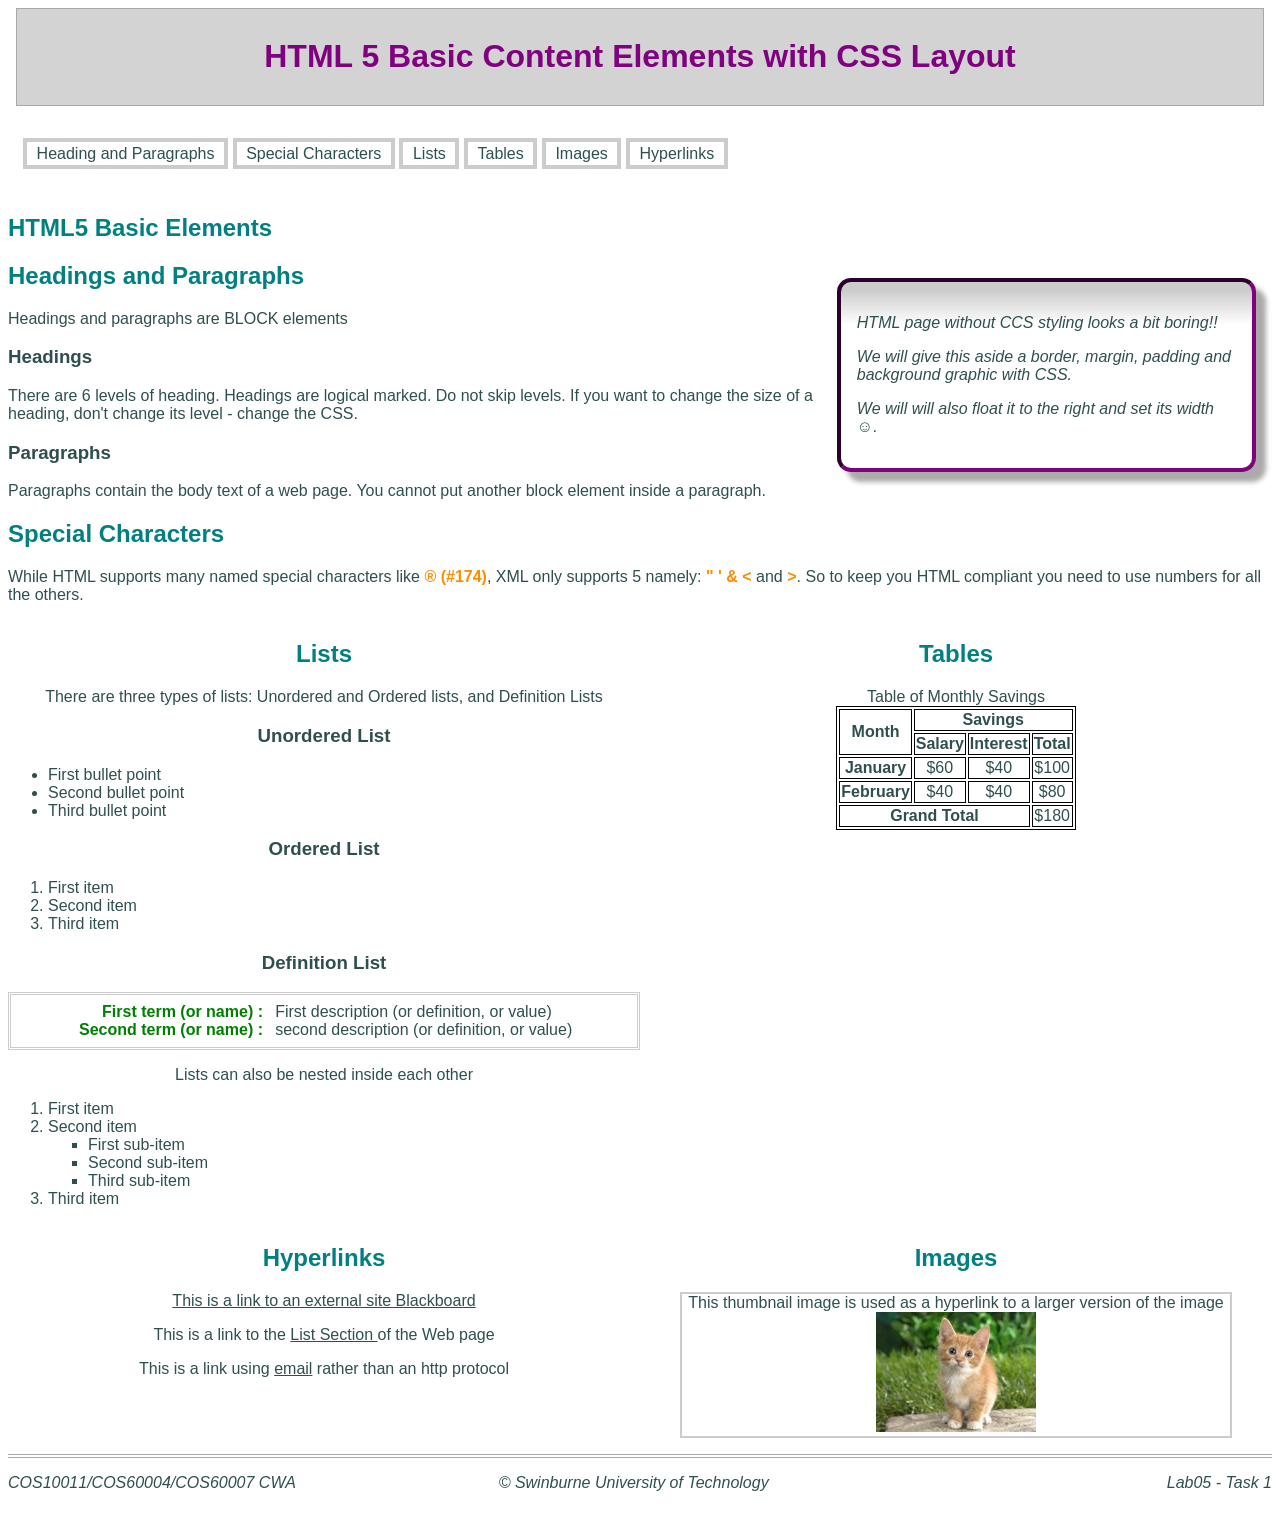
<file: Week 5/lab05.html>
<!DOCTYPE html>
<html lang="en">
<head>
  <meta charset="utf-8" />
  <meta name="description" content="Demonstrates CSS layout" />
  <meta name="keywords" content="HTML5, CSS layout" />
  <meta name="author" content="A Lecturer"  />
  <title>CSS Layout</title>
  <link rel="stylesheet" href="styles/lab04.css">
  <link rel="stylesheet" href="styles/layout.css">
  <link rel="stylesheet" href="styles/dl.css">
  <!-- References to external CSS files -->
 
  
</head>
<!-- This is a comment. Indenting child elements makes the markup much more readable -->
<body>
   <header>
		<h1>HTML 5 Basic Content Elements with CSS Layout</h1>
    </header> 
	<nav>
        <p class="menu"><a href="#headings">Heading and Paragraphs</a></p> 
		<p class="menu"><a href="#sc">Special Characters</a> </p> 
		<p class="menu"><a href="#lists">Lists</a></p> 
		<p class="menu"><a href="#tables">Tables</a></p> 
		<p class="menu"><a href="#images">Images</a></p> 
		<p class="menu"><a href="#hyperlinks">Hyperlinks</a></p> 
		
    </nav>
   	<article>   
      <h2>HTML5 Basic Elements</h2>
      <aside>
         <p>HTML page without CCS styling looks a bit boring!!</p>
		 <p>We will give this aside a border, margin, padding and background graphic with CSS. </p>
		 <p>We will will also float it to the right and set its width &#9786;.</p>
      </aside>
      <section id="headings">
		  <h2>Headings and Paragraphs </h2>
		  <p>Headings and paragraphs are BLOCK elements</p>
		  <h3>Headings</h3>
		  <p>There are 6 levels of heading. Headings are logical marked. Do not skip levels. If you want to change the size of a heading, don't change its level - change the CSS.</p>
		  <h3>Paragraphs</h3>
		  <p>Paragraphs contain the body text of a web page. You cannot put another block element inside a paragraph.</p>
      </section>
      <section>
		  <h2 id="sc">Special Characters</h2>
		  <p>While HTML supports many named special characters like <span class="special">&#174; (#174)</span>, XML only supports 5 namely: <span class="special">&quot; &apos; &amp; &lt;</span>  and <span class="special">&gt;</span>.  So to keep you HTML compliant you need to use numbers for all the others.</p>
      </section>
         
      
      <!-- Comments can be useful to indicate various sections of markup-->
      <!--Lists-->
      <section id="lists">
		  <h2>Lists</h2>
      <p>There are three types of lists: Unordered and Ordered lists, and Definition Lists</p>
      <h3>Unordered List</h3>
	  <ul>
         <li>First bullet point</li>
         <li>Second bullet point</li>
         <li>Third bullet point</li>
      </ul>
      <h3>Ordered List</h3>
      <ol>
         <li>First item</li>
         <li>Second item</li>
         <li>Third item</li>
      </ol>
	  <h3>Definition List</h3>
	  <dl>
		<dt>First term (or name)</dt>
			<dd>First description (or definition, or value)</dd>
		<dt>Second term (or name)</dt>
			<dd>second description (or definition, or value)</dd>
      </dl> 
      <p>Lists can also be nested inside each other</p>
	  <ol>
			 <li>First item</li>
			 <li>Second item
				<ul>
				   <li>First sub-item</li>
				   <li>Second sub-item</li>
				   <li>Third sub-item</li>
				</ul>
			 </li>
			 <li>Third item</li>
			</ol>		
		</section>
		<section id="tables">
		  <h2>Tables</h2>
		  <table>
			 <caption>Table of Monthly Savings</caption>
			 <thead>
				<tr>
				<!-- the scope attribute assists non-visual user agents -->
				<!-- rowspan and colspan allow multiple cells to be merged -->
				  <th rowspan="2" scope="col">Month</th>
				  <th colspan="3" scope="col">Savings</th>
				</tr>
				<tr>
				  <th scope="col">Salary</th>
				  <th scope="col">Interest</th>
				  <th scope="col">Total</th>
				</tr>
			</thead>
			<tbody>
			 <tr>
			   <th scope="row">January</th>
			   <td>$60</td>
			   <td>$40</td>
			   <td>$100</td>
			 </tr>
			 <tr>
			   <th scope="row">February</th>
			   <td>$40</td>
			   <td>$40</td>
			   <td>$80</td>
			 </tr>
			</tbody>
			<tfoot>
			 <tr>
				<th colspan="3" scope="row"> Grand Total</th>
				<td>$180</td>
			 </tr>
			</tfoot>
			</table>
		</section>
		<section id="hyperlinks">
		  <h2>Hyperlinks</h2>
		  <p><a href="http://ilearn.swin.edu.au" title="This takes you to Blackboard"> This is a link to an external site Blackboard</a></p>
		  <p>This is a link to the <a href="#list">List Section </a> of the Web page</p>
		  <p>This is a link using <a href="mailto:someone@swin.edu.au"> email</a> rather than an http protocol</p> 
		</section>
		<section id="images">
			<h2 >Images</h2>
			<figure><figcaption>This thumbnail image is used as a hyperlink to a larger version of the image</figcaption>
			<a href="images/mycat.jpg">  <img src="images/mycat_small.jpg" alt="Photo of my cat" title="Filesize 222kb " /></a></figure>
		</section>
      
	</article>
	
	<footer>
		<p>COS10011/COS60004/COS60007 CWA</p>
		<p>&#169; Swinburne University of Technology</p>
		<p>Lab05 - Task 1</p>
	</footer>
</body>

</html>
</file>
<file: Week 4/practice/step2-selectors/style.css>
/* ============ Step 2 – Selectors ============ */

/* TODO 1: universal selector, xoá margin của mọi phần tử */


/* TODO 2: type selector, mọi thẻ p có màu darkblue */


/* TODO 3: class selector, class highlight có nền yellow */


/* TODO 4: id selector, id special có font-size 2em */


/* TODO 5: attribute selector, link có href chứa "example.com" màu red + bold */
</file>
<file: Week 4/practice/step3-text/style.css>
/* ============ Step 3 – Font, Text Align, Border ============ */

/* TODO 1: body dùng font 'Times New Roman', Arial, sans-serif */


/* TODO 2: căn lề cho .center, .right, .justify */


/* TODO 3: viền cho 4 hộp
   .box-solid  → 3px solid  #4CAF50
   .box-dashed → 2px dashed #FF5733
   .box-dotted → 2px dotted #0000FF
   .box-double → 3px double #FF1493  */


/* Gợi ý thêm (không bắt buộc): cho các hộp có khoảng cách để dễ nhìn
   (bạn sẽ học padding/margin ở Step 6) */
.box-solid, .box-dashed, .box-dotted, .box-double {
  padding: 10px;
  margin-bottom: 10px;
}

/* TODO 4: .styled → font Arial, cỡ 18px, đậm, màu #4CAF50 */
</file>
<file: Week 4/practice/step4-colors/style.css>
/* ============ Step 4 – Colours ============ */

/* --- Phần trang trí sẵn, ĐỪNG SỬA --- */
.swatch {
  display: inline-block;
  width: 120px;
  height: 80px;
  color: white;
  font-weight: bold;
  text-align: center;
  line-height: 80px;
  border: 1px solid #ccc;
}
.rgba-wrap {
  background: repeating-linear-gradient(45deg, #333 0 10px, #fff 10px 20px);
  padding: 20px;
}
.c-rgba {
  height: 80px;
  font-weight: bold;
}
.linear, .radial {
  height: 120px;
  margin-bottom: 10px;
  font-weight: bold;
}
.hover-box {
  margin-top: 10px;
  padding: 20px;
}
/* --- Hết phần trang trí --- */


/* TODO 1: 4 cách viết màu nền
   .c-name → orange
   .c-rgb  → rgb(0, 128, 255)
   .c-hex  → #8e44ad
   .c-hsl  → hsl(120, 100%, 25%)   */


/* TODO 2: .c-rgba → nền rgba(255, 0, 0, 0.5) */


/* TODO 3: gradient
   .linear → linear-gradient, to right, red → yellow
   .radial → radial-gradient, circle, red → yellow   */


/* TODO 4: button → nền blue, chữ white, padding 10px
           button:hover → nền green, chữ black      */


/* TODO 5: .hover-box → nền lightblue
           .hover-box:hover → nền lightcoral         */
</file>
<file: Week 4/practice/step5-background-image/style.css>
/* ============ Step 5 – Background Image ============ */

/* Phần có sẵn, ĐỪNG SỬA: cho các hộp nhỏ có chiều cao + viền */
.box {
  height: 160px;
  border: 1px solid #999;
}


/* TODO 1: .hero
   - ảnh nền images/landscape.svg
   - cao 300px
   - phủ kín (cover)
   - căn giữa (center)          */


/* TODO 2: .tiles → ảnh nền images/tile.svg (không cần làm gì thêm, mặc định sẽ lặp) */


/* TODO 3: .no-repeat → ảnh tile.svg, không lặp, kích thước 100px 100px */


/* TODO 4: .repeat-x → ảnh tile.svg, chỉ lặp theo chiều ngang */
</file>
<file: Week 4/practice/step6-box-model/style.css>
/* ============ Step 6 – Box Model ============ */

/* Phần có sẵn, ĐỪNG SỬA: vùng sọc để bạn NHÌN THẤY margin */
.area {
  background: repeating-linear-gradient(45deg, #f3f3f3 0 8px, #e2e2e2 8px 16px);
  border: 1px dashed #aaa;
  margin-bottom: 20px;
  overflow: auto;
}
.box, .box2, .box3 {
  background-color: #cfe8ff;
}
.box2, .box3 {
  display: inline-block;
  border: 2px solid #0b5cad;
}


/* TODO 1: .box
   - width 200px
   - padding 20px
   - border 5px solid green
   - margin 30px                 */


/* TODO 2: .box2 → MỘT dòng padding: trên/dưới 10px, trái/phải 40px */


/* TODO 3: .box3 → chỉ đẩy sang phải bằng margin-left 100px */
</file>
<file: Week 4/practice/step7-navbar/style.css>
/* ============ Step 7 – Horizontal Navbar (tổng hợp) ============ */

/* TODO 1: ul.nav → bỏ dấu chấm, padding 0, margin 0 */


/* TODO 2: ul.nav li → hiển thị inline, margin-right 20px */


/* TODO 3: ul.nav li a → bỏ gạch chân, màu #007BFF, chữ đậm */


/* TODO 4: nav → nền #222, padding 15px */


/* TODO 5: ul.nav li a:hover → chữ màu white */
</file>
<file: Week 4/styles/lab04.css>
/*

filename: lab04.css

author: quoc an

created: 10/10/2026

last modified: 10/10/2026

description: stylesheet for lab04.html

*/


* {
    font-family: calibri, sans-serif;
    color: #2F4F4F;
}

h1 {
    color: purple;
    font-size: 2em;
    font-weight: bold;
}

h2 {
    color: rgb(0,128,128);
    font-weight: bold;
    font-size: 1.5em;
}

hr {
    margin-top: 0px;
    border: none;
    height: 2px;
    background-color: #2F4F4F;
}


aside, footer {
    font-style: italic;
}

h1, h2, h3 {
    font-family: arial, sans-serif;
}

table, th, td {
    border: 1px solid black;
}


#images {
    text-align: center;
}

#heading-h3 {
    color: red;
}


.special {
    color: darkorange;
    font-weight: bold;
}

.month {
    text-align: right;
}


nav {
    padding: 15px;
}

nav a {
    text-decoration: none;
    padding: 0.2em 0.6em;
    border: 4px solid #ccc;
}

ol ul {
    list-style-type: square;
}


aside:hover {
    display: none;
}

nav a:hover {
    background-color: lightblue;
    border-color: darkblue;
}
</file>
<file: Week 5/styles/lab04.css>
/*

filename: lab04.css

author: quoc an

created: 10/10/2026

last modified: 10/10/2026

description: stylesheet for lab04.html

*/


* {
    font-family: calibri, sans-serif;
    color: #2F4F4F;
}

h1 {
    color: purple;
    font-size: 2em;
    font-weight: bold;
}

h2 {
    color: rgb(0,128,128);
    font-weight: bold;
    font-size: 1.5em;
}

hr {
    margin-top: 0px;
    border: none;
    height: 2px;
    background-color: #2F4F4F;
}


aside, footer {
    font-style: italic;
}

h1, h2, h3 {
    font-family: arial, sans-serif;
}

table, th, td {
    border: 1px solid black;
}


#images {
    text-align: center;
}

#heading-h3 {
    color: red;
}


.special {
    color: darkorange;
    font-weight: bold;
}

.month {
    text-align: right;
}


nav {
    padding: 15px;
}

nav a {
    text-decoration: none;
    padding: 0.2em 0.6em;
    border: 4px solid #ccc;
}

ol ul {
    list-style-type: square;
}


aside:hover {
    display: none;
}

nav a:hover {
    background-color: lightblue;
    border-color: darkblue;
}
</file>
<file: Week 5/styles/layout.css>
/* filename: layout.css
   author: quocan
   created: 16/10/2026
   description: layout styles for lab05 */


aside:hover {
    display: block;
}

.menu {
    display: inline-block;
}

nav ul { list-style:none;}

aside {
    border: 4px inset purple;
    border-radius: 14px;
    margin: 1em;
    padding: 1em;
    width: 30%;
    background: url(images/fade.jpg) repeat-x top left;
    float: right;
    box-shadow: 10px 10px 5px #aaaaaa;
}

header {
    border: 1px solid darkgray;
    margin: 0.5em;
    padding: 0.5em;
    background-color: lightgray;
    text-align: center;
}

footer {
    border-top: 4px double darkgray;
    clear: both;

}

#lists {
    float: left ;
}

#tables {
    float: right;
    margin: auto;
}

table {margin: auto;}
#hyperlinks {clear:both; float:left; }

#images {
    float: right;
}

figure {
    border: 2px solid #ccc;
}


#lists, #images, #tables, #hyperlinks {
    width: 50%;
    text-align: center;
}

ol, ul, dl {text-align: left;}

article { min-width:30em; }

footer p {
    display:inline-block;  width:33%;
}
footer p:first-child { float:left; }
footer p:nth-child(2) {text-align: center; }
footer p:last-child {float:right; text-align:right; }
</file>
<file: Week 5/styles/dl.css>
/* styling definition list */
dl {
    border: 3px double #ccc;
    padding: 0.5em;
  }
  dt {
    clear: left;
	float: left;
    width: 40%;
	text-align: right;
    font-weight: bold;
    color: green;
  }
  dt::after {
    content: " :"; 
  }

  dd {
    width: 55%;
	margin-left: 42%;
  }
</file>
